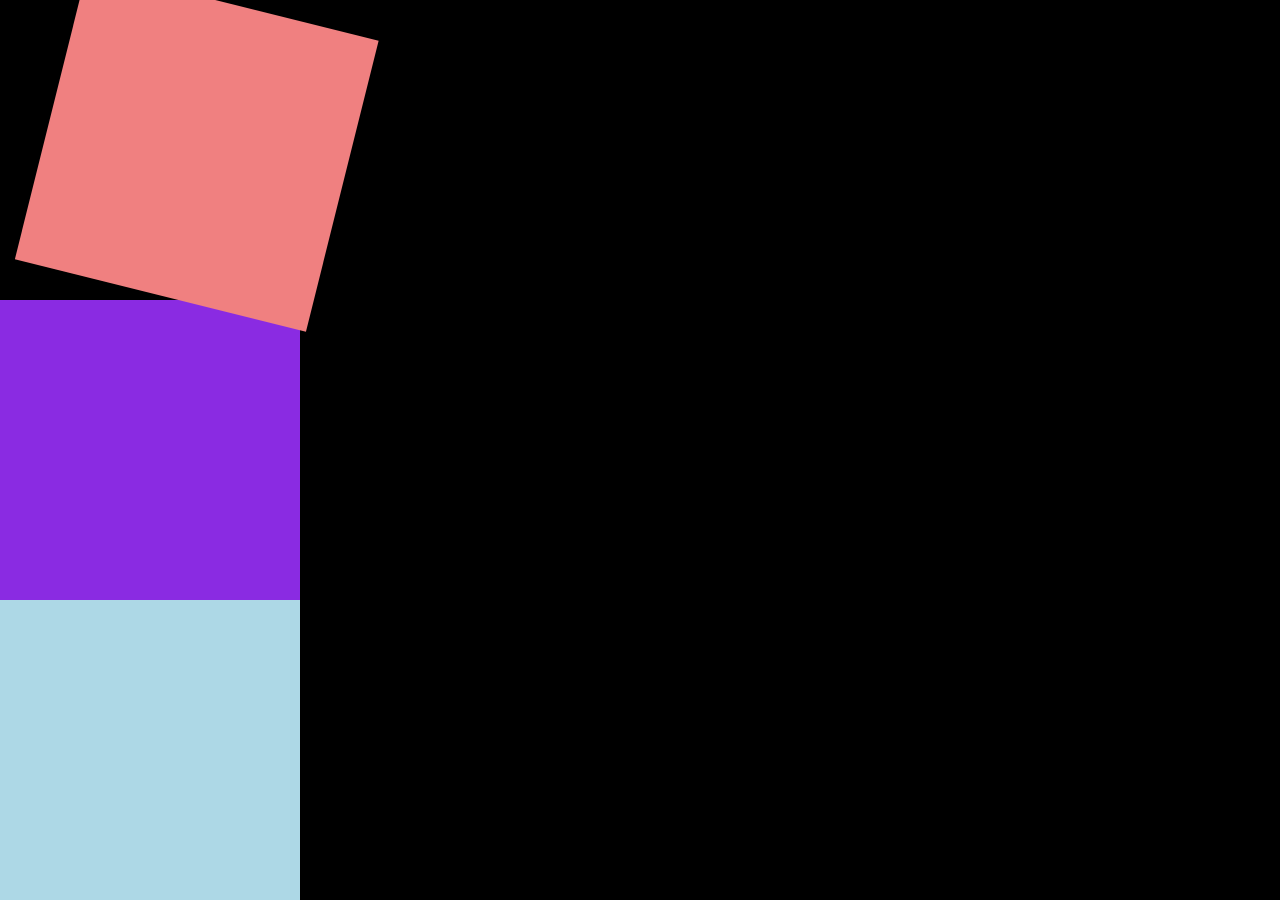
<file: Basic/index.html>
<!doctype html>
<html lang="en">
  <head>
    <meta charset="UTF-8" />
    <meta name="viewport" content="width=device-width, initial-scale=1.0" />
    <title>Document</title>
    <link rel="stylesheet" href="style.css" />
  </head>
  <body>
    <div class="" id="box1"></div>
    <div class="" id="box2"></div>
    <div class="" id="box3"></div>

    <!-- <h1>I am learning GSAP</h1>
    <h1>I am also learning GSAP</h1>
    <h1>Mai GSAP sikh rha hu</h1> -->
    <!-- <div id="box"></div> -->
  </body>
  <script
    src="https://cdnjs.cloudflare.com/ajax/libs/gsap/3.15.1/gsap.min.js"
    integrity="sha512-VMHB/Dy1/3d+djJPdMhxbplbZgbfPNHy+yWCxB1MSrwUEcNE+gnviL/DwlGsh9wwobnRTiQc6ChK2ZoJamshXA=="
    crossorigin="anonymous"
    referrerpolicy="no-referrer"
  ></script>
  <script src="script.js"></script>
</html>
</file>
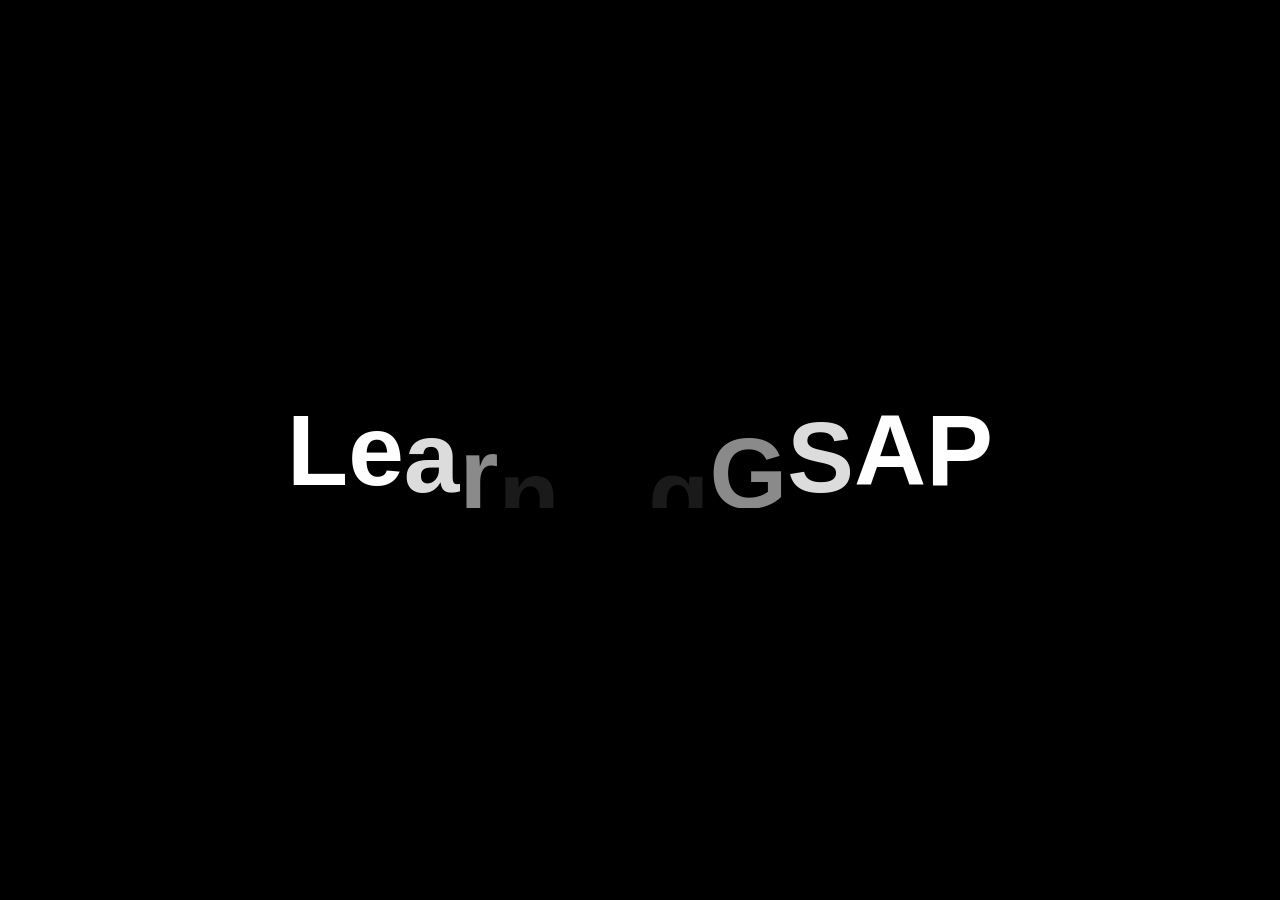
<file: TextAnimation/index.html>
<!DOCTYPE html>
<html lang="en">
<head>
    <meta charset="UTF-8">
    <meta name="viewport" content="width=device-width, initial-scale=1.0">
    <title>Document</title>
    <link rel="stylesheet" href="style.css">
</head>
<body>
    <h1>LearningGSAP</h1>
</body>
<script src="https://cdnjs.cloudflare.com/ajax/libs/gsap/3.15.1/gsap.min.js" integrity="sha512-VMHB/Dy1/3d+djJPdMhxbplbZgbfPNHy+yWCxB1MSrwUEcNE+gnviL/DwlGsh9wwobnRTiQc6ChK2ZoJamshXA==" crossorigin="anonymous" referrerpolicy="no-referrer"></script>
<script src="script.js"></script>
</html>
</file>
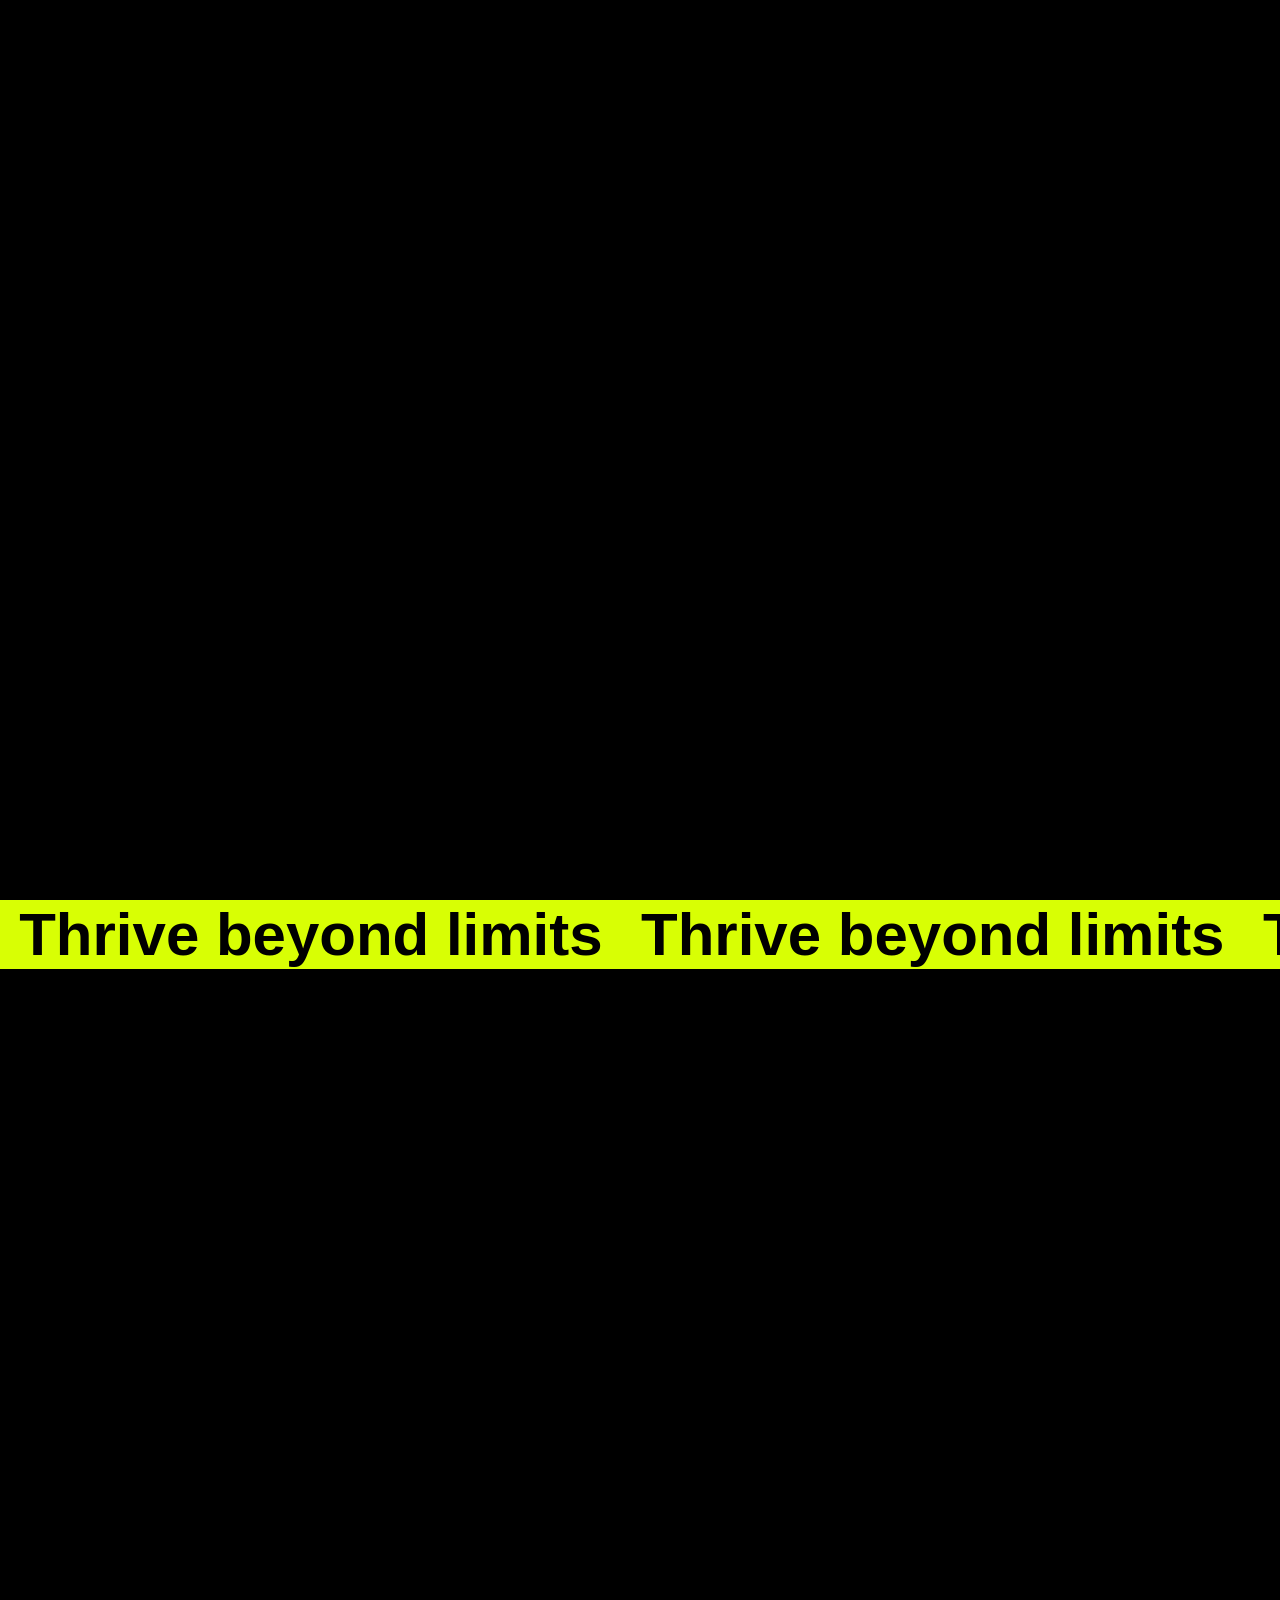
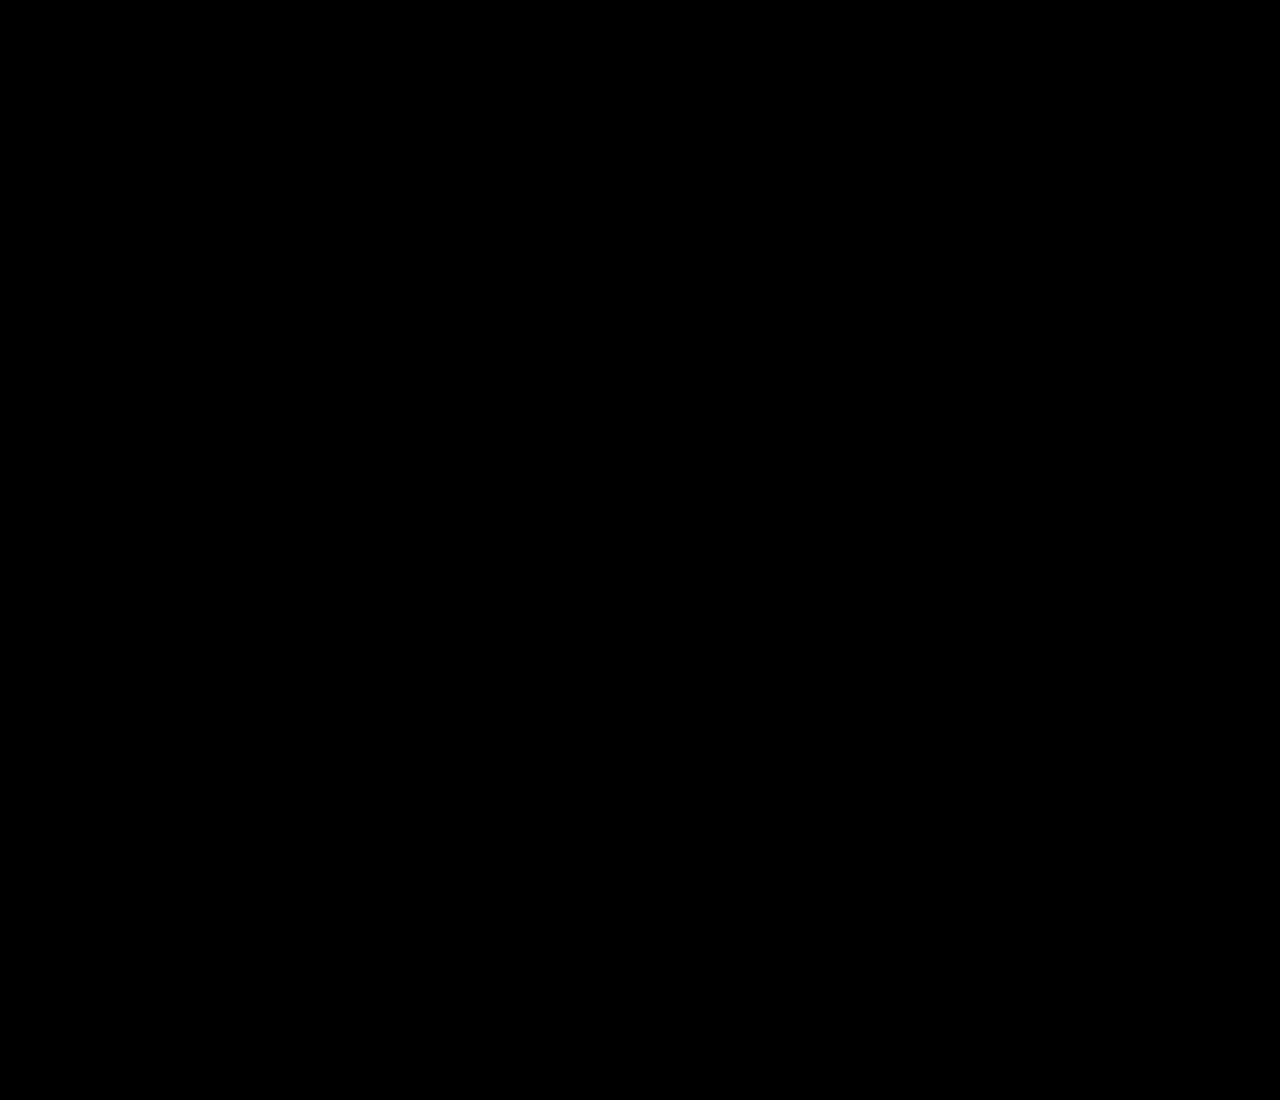
<file: TextScrollingAnimation/index.html>
<!DOCTYPE html>
<html lang="en">
<head>
    <meta charset="UTF-8">
    <meta name="viewport" content="width=device-width, initial-scale=1.0">
    <title>Document</title>
    <link rel="stylesheet" href="style.css">
</head>
<body>
    <div id="page1"></div>

    <div id="page2">
        <div id="move">
            <div class="marque">
                <h1>Thrive beyond limits</h1>
            </div>
            <div class="marque">
                <h1>Thrive beyond limits</h1>
            </div>
            <div class="marque">
                <h1>Thrive beyond limits</h1>
            </div>
            <div class="marque">
                <h1>Thrive beyond limits</h1>
            </div>
            <div class="marque">
                <h1>Thrive beyond limits</h1>
            </div>
        </div>
    </div>

    <div id="page3"></div>
</body>
<script src="https://cdnjs.cloudflare.com/ajax/libs/gsap/3.15.1/gsap.min.js" integrity="sha512-VMHB/Dy1/3d+djJPdMhxbplbZgbfPNHy+yWCxB1MSrwUEcNE+gnviL/DwlGsh9wwobnRTiQc6ChK2ZoJamshXA==" crossorigin="anonymous" referrerpolicy="no-referrer"></script>
<script src="script.js"></script>
</html>
</file>
<file: Basic/style.css>
*{
    margin: 0;
    padding: 0;
    box-sizing: border-box;
    font-family: sans-serif;
}
body{
    height: 100%;
    width: 100%;
    background-color: black;
    color: white;
}
#box{
    height: 300px;
    width: 300px;
    background-color: crimson;
}
#box1{
    height: 300px;
    width: 300px;
    background-color: lightcoral;
}
#box2{
    height: 300px;
    width: 300px;
    background-color: blueviolet;
}
#box3{
    height: 300px;
    width: 300px;
    background-color: lightblue;
}
</file>
<file: TextAnimation/style.css>
*{
    margin: 0;
    padding: 0;
    box-sizing: border-box;
    font-family: sans-serif;
}
html,
body{
    height: 100%;
    width: 100%;
}

body{
    background-color: black;
    color: white;
    display: flex;
    align-items: center;
    justify-content: center;
}

h1{
    font-size: 100px;
    overflow: hidden;
}

h1 span{
    display: inline-block;
}
</file>
<file: TextScrollingAnimation/style.css>
*{
    margin: 0;
    padding: 0;
    box-sizing: border-box;
    font-family: sans-serif;
}
html,
body{
    height: 100%;
    width: 100%;
}
body{
    background-color: black;
}
#page1,#page2,#page3{
    height: 100vh;
    width: 100%;
}
#move{
    background-color: #d8ff04;
    display: flex;
    gap: 3vw;
    padding: 0 1.5vw;
}

.marque h1{
    font-size: 60px;
}

.marque{
    flex-shrink: 0;
    display: flex;
    align-items: center;
    gap: 5px;
    pad: 0 1.5vw;
}
</file>
